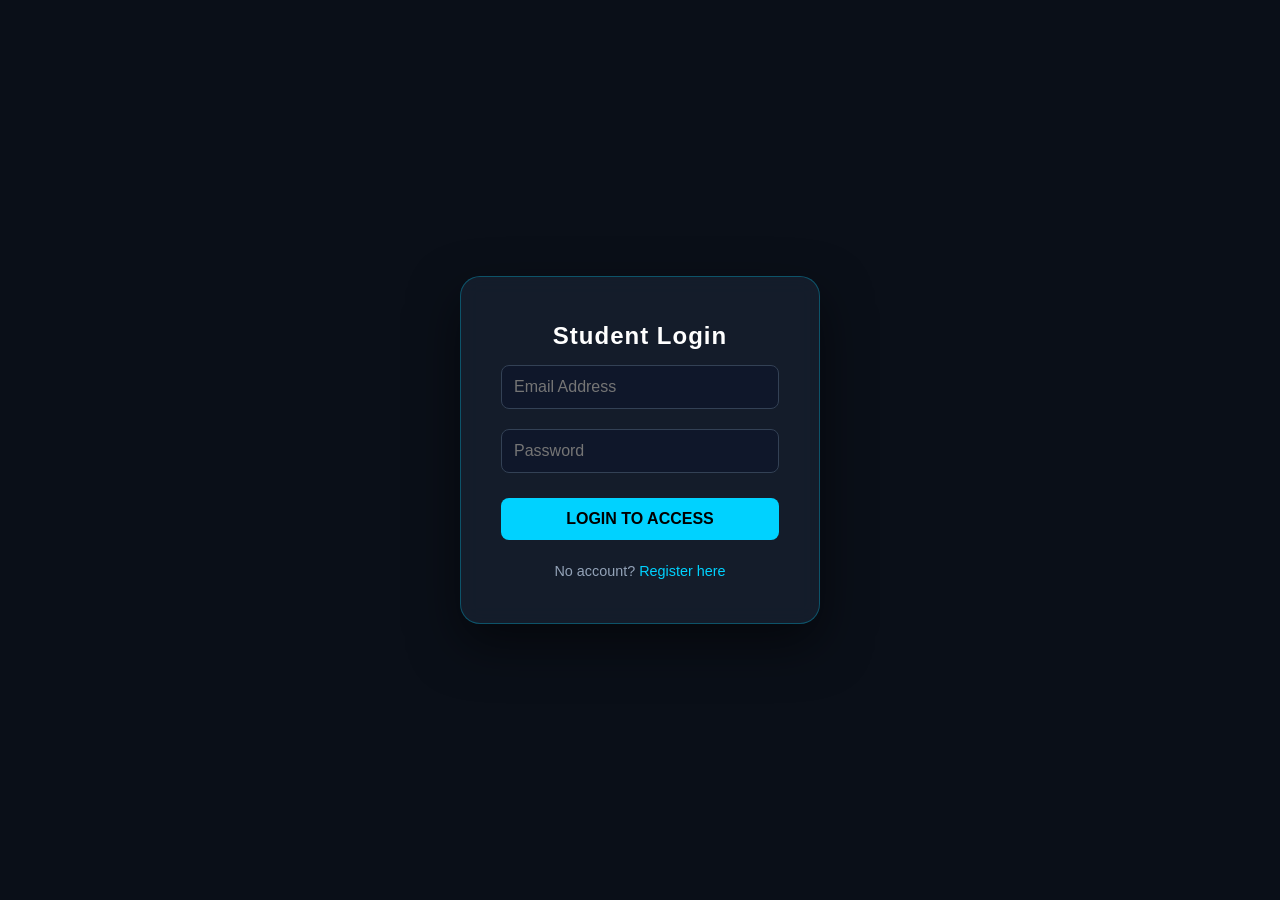
<file: login.html>
<!DOCTYPE html>
<html lang="en">
<head>
    <meta charset="UTF-8">
    <title>Projectron | Login</title>
    <link rel="stylesheet" href="style.css">
    <style>
        /* Adding the background image logic directly while keeping your structure intact */
        .auth-wrapper {
            height: 100vh;
            display: flex;
            justify-content: center;
            align-items: center;
            background: linear-gradient(rgba(10, 15, 24, 0.8), rgba(10, 15, 24, 0.8)), 
                        url('https://images.unsplash.com/photo-1581092334651-ddf26d9a1930?q=80&w=2000');
            background-size: cover;
            background-position: center;
            background-repeat: no-repeat;
        }

        /* Essential styling to ensure the card is visible over the background */
        .glass-card {
            background: rgba(22, 30, 45, 0.9);
            padding: 40px;
            border-radius: 20px;
            border: 1px solid rgba(0, 210, 250, 0.3);
            width: 360px;
            text-align: center;
            backdrop-filter: blur(10px);
            box-shadow: 0 20px 50px rgba(0, 0, 0, 0.5);
        }

        .dark-theme {
            margin: 0;
            padding: 0;
            background-color: #0a0f18;
            color: #ffffff;
            font-family: 'Segoe UI', sans-serif;
        }

        input {
            width: 100%;
            padding: 12px;
            margin: 10px 0;
            border-radius: 8px;
            border: 1px solid #334155;
            background: #0f172a;
            color: white;
        }

        .btn-main {
            background: #00d2ff;
            color: #000;
            border: none;
            padding: 12px;
            border-radius: 8px;
            font-weight: bold;
            cursor: pointer;
            width: 100%;
            margin-top: 15px;
        }

        .toggle-text a {
            color: #00d2ff;
            text-decoration: none;
        }

        .error-text {
            color: #ff4d4d;
            margin-top: 10px;
        }
    </style>
</head>
<body class="dark-theme">
    <div class="auth-wrapper">
        <div class="glass-card">
            <h2>Student Login</h2>
            <input type="email" id="loginEmail" placeholder="Email Address">
            <input type="password" id="loginPass" placeholder="Password">
            <button onclick="handleLogin()" class="btn-main">Login to Access</button>
            <p class="toggle-text">No account? <a href="register.html">Register here</a></p>
            <p id="loginError" class="error-text" style="display:none;">Invalid Email or Password.</p>
        </div>
    </div>
    <script src="script.js"></script>
</body>
</html>
</file>
<file: style.css>
/* --- Global Reset & Core Styles --- */
* {
    margin: 0;
    padding: 0;
    box-sizing: border-box;
}

body {
    font-family: 'Segoe UI', Roboto, Helvetica, Arial, sans-serif;
    background: #0a0f18;
    color: #ffffff;
    line-height: 1.6;
    overflow-x: hidden;
}

/* --- Typography --- */
h1, h2, h3 {
    letter-spacing: 1px;
}

.logo {
    font-size: 3.5rem;
    font-weight: 900;
    color: #ffffff;
    text-shadow: 0 0 20px rgba(0, 210, 255, 0.6);
    margin-bottom: 10px;
}

/* --- Hero Section --- */
.hero-bg {
    height: 100vh;
    background: linear-gradient(rgba(0, 0, 0, 0.6), rgba(0, 0, 0, 0.6)), 
                url('https://images.unsplash.com/photo-1451187580459-43490279c0fa?q=80&w=2000') center/cover no-repeat;
    display: flex;
    align-items: center;
    justify-content: center;
    text-align: center;
}

.tagline {
    font-size: 1.2rem;
    color: #cbd5e1;
    margin-bottom: 30px;
}

/* --- CEO Section (New) --- */
.ceo-section {
    padding: 100px 20px;
    background: #0f172a;
    display: flex;
    justify-content: center;
}

.ceo-card {
    max-width: 850px;
    background: #161e2d;
    padding: 50px;
    border-radius: 24px;
    border: 1px solid #334155;
    text-align: center;
    box-shadow: 0 20px 40px rgba(0, 0, 0, 0.4);
}

.ceo-info h2 {
    color: #00d2ff;
    font-size: 2.2rem;
    margin-bottom: 5px;
}

.role {
    color: #94a3b8;
    font-weight: 600;
    text-transform: uppercase;
    font-size: 0.85rem;
    letter-spacing: 2px;
}

.accent-line {
    width: 50px;
    height: 4px;
    background: #00d2ff;
    border: none;
    margin: 25px auto;
    border-radius: 2px;
}

.intro-text {
    font-size: 1.15rem;
    color: #e2e8f0;
    font-style: italic;
    margin-bottom: 25px;
}

.vision {
    font-size: 1rem;
    color: #94a3b8;
}

/* --- Buttons --- */
.btn-main {
    background: #00d2ff;
    color: #000000;
    border: none;
    padding: 14px 35px;
    border-radius: 30px;
    font-weight: 700;
    font-size: 1rem;
    cursor: pointer;
    transition: all 0.3s ease;
    text-transform: uppercase;
}

.btn-main:hover {
    transform: translateY(-3px);
    box-shadow: 0 10px 20px rgba(0, 210, 255, 0.3);
    background: #00b8e6;
}

.btn-logout {
    background: transparent;
    color: #ff4d4d;
    border: 1px solid #ff4d4d;
    padding: 6px 15px;
    border-radius: 20px;
    cursor: pointer;
    font-size: 0.8rem;
}

/* --- Auth Wrapper (Login/Register) --- */
.auth-wrapper {
    height: 100vh;
    display: flex;
    justify-content: center;
    align-items: center;
    background: #0a0f18;
}

.glass-card {
    background: #161e2d;
    padding: 40px;
    border-radius: 20px;
    border: 1px solid #334155;
    width: 360px;
    text-align: center;
}

input, select {
    width: 100%;
    padding: 12px;
    margin: 10px 0;
    border-radius: 8px;
    border: 1px solid #334155;
    background: #0f172a;
    color: white;
    font-size: 1rem;
}

input:focus {
    border-color: #00d2ff;
    outline: none;
}

/* --- Dashboard Navbar --- */
.navbar {
    display: flex;
    justify-content: space-between;
    align-items: center;
    padding: 20px 5%;
    background: #161e2d;
    border-bottom: 1px solid #334155;
}

.nav-logo {
    font-weight: 800;
    color: #00d2ff;
    font-size: 1.4rem;
}

/* --- Project Grid System --- */
.container {
    padding: 40px 5%;
    max-width: 1300px;
    margin: auto;
}

.tier-section {
    margin-bottom: 50px;
}

.tier-header {
    color: #00d2ff;
    border-left: 5px solid #00d2ff;
    padding-left: 15px;
    margin-bottom: 25px;
}

.tier-header span {
    font-size: 1rem;
    color: #64748b;
    margin-left: 10px;
}

.projects-container {
    display: grid;
    grid-template-columns: repeat(auto-fill, minmax(220px, 1fr));
    gap: 20px;
}

.project-card {
    background: #1e293b;
    padding: 25px;
    border-radius: 15px;
    border: 1px solid #334155;
    cursor: pointer;
    transition: 0.3s;
    text-align: center;
}

.project-card:hover {
    border-color: #00d2ff;
    transform: translateY(-5px);
    background: #233044;
}

/* --- Modal & Payment Flow --- */
.modal {
    position: fixed;
    top: 0; left: 0; width: 100%; height: 100%;
    background: rgba(0, 0, 0, 0.9);
    display: none;
    align-items: center;
    justify-content: center;
    z-index: 9999;
}

.modal-content {
    background: #161e2d;
    padding: 40px;
    border-radius: 20px;
    width: 90%;
    max-width: 480px;
    border: 1px solid #00d2ff;
    text-align: center;
    position: relative;
    /* FIX: Added auto height and overflow handling */
    height: auto;
    max-height: 95vh;
    overflow-y: auto;
}

/* Close Button Styling */
.close {
    position: absolute;
    top: 15px;
    right: 20px;
    font-size: 1.8rem;
    color: #94a3b8;
    cursor: pointer;
}

.close:hover {
    color: #ff4d4d;
}

.price-badge {
    background: rgba(0, 210, 255, 0.1);
    color: #00d2ff;
    padding: 8px 20px;
    border-radius: 8px;
    display: inline-block;
    font-weight: 700;
    margin: 15px 0;
}

/* Added Step Container Styling */
#step-payment, #step-verification, #step-result {
    margin-top: 20px;
}

#step-payment h3, #step-verification h3 {
    margin-bottom: 15px;
    color: #f1f5f9;
}

/* --- FIX: ADDED LOGIC FOR WRAPPING TEXT --- */
#step-verification p {
    white-space: normal;
    word-wrap: break-word;
    display: block;
    line-height: 1.6;
    margin-bottom: 20px;
    color: #cbd5e1;
}

/* Input Grouping for Modal */
.input-group {
    display: flex;
    flex-direction: column;
    gap: 15px;
    align-items: center;
}

.input-group input {
    text-align: center;
    letter-spacing: 2px;
}

.qr-box {
    background: #fff;
    padding: 10px;
    width: 180px;
    margin: 20px auto;
    border-radius: 12px;
}

.qr-box img {
    width: 100%;
    display: block;
}

.ai-content {
    background: #0f172a;
    padding: 20px;
    border-radius: 12px;
    text-align: left;
    font-size: 0.95rem;
    line-height: 1.6;
    border: 1px solid #334155;
    margin-top: 15px;
}

/* Final Blueprint Result Styling */
.blueprint-box {
    background: #0f172a;
    padding: 20px;
    border-radius: 12px;
    text-align: left;
    margin: 20px 0;
    border-left: 4px solid #00d2ff;
    color: #e2e8f0;
}

.flowchart-section {
    margin: 20px 0;
    padding: 15px;
    border: 1px dashed #00d2ff;
    border-radius: 12px;
    background: rgba(0, 210, 255, 0.05);
}

.btn-close {
    background: none;
    color: #94a3b8;
    border: none;
    cursor: pointer;
    margin-top: 25px;
    text-decoration: underline;
}

/* --- Misc --- */
.error-text {
    color: #ff4d4d;
    font-size: 0.85rem;
    margin-top: 10px;
}

.toggle-text {
    margin-top: 20px;
    font-size: 0.9rem;
    color: #94a3b8;
}

.toggle-text a {
    color: #00d2ff;
    text-decoration: none;
}
</file>
